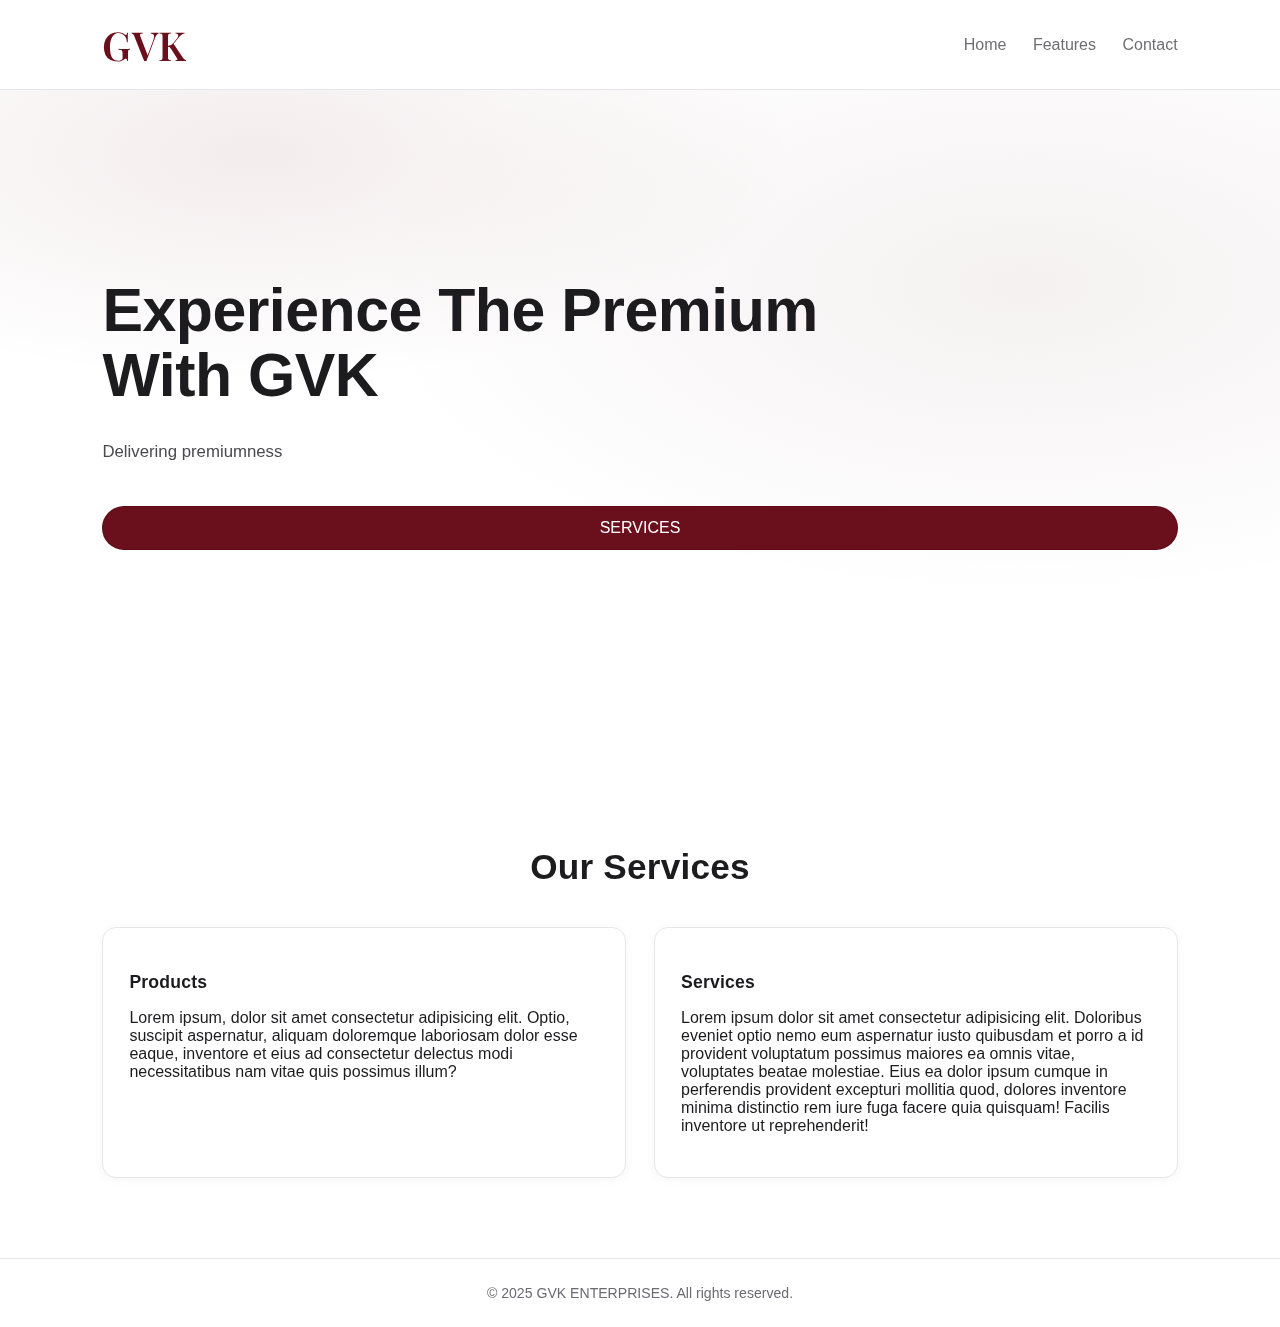
<file: index.html>
<!DOCTYPE html>
<html lang="en">
  <head>
    <meta charset="UTF-8" />
    <meta name="viewport" content="width=device-width, initial-scale=1.0" />
    <link
      href="https://fonts.googleapis.com/css2?family=GFS+Didot&family=Playfair+Display:wght@400;700&display=swap"
      rel="stylesheet"
    />

    <title>GVK</title>
    <style>
      :root {
        --primary: #6a0f1c;
        --secondary: #ffffff;
        --primary-700: #53101a;
        --primary-300: #8e2231;
        --bg: #ffffff;
        --surface: #ffffff;
        --border: #e6e6ea;
        --text: #1c1c1f;
        --muted: #5b5b61;
      }

      body {
        margin: 0;
        font-family: "Inter", -apple-system, BlinkMacSystemFont, "Segoe UI",
          Roboto, Oxygen, Ubuntu, Cantarell, "Fira Sans", "Droid Sans",
          "Helvetica Neue", sans-serif;
        background: var(--bg);
        color: var(--text);
        overflow-x: hidden;
        -webkit-font-smoothing: antialiased;
        -moz-osx-font-smoothing: grayscale;
      }

      header {
        display: flex;
        justify-content: space-between;
        align-items: center;
        padding: 18px 8%;
        background: rgba(255, 255, 255, 0.85);
        backdrop-filter: saturate(140%) blur(6px);
        border-bottom: 1px solid var(--border);
        position: sticky;
        top: 0;
        z-index: 1000;
      }

      header .logo {
        font-family: Didot, Playfair Display;
        letter-spacing: 0.5px;
        font-size: 2.5rem;
        font-weight: 600;
        color: var(--primary); /* GVK logo in maroon */
      }

      header nav a {
        margin-left: 22px;
        color: #4a4a50;
        opacity: 0.8;
        text-decoration: none;
        font-weight: 500;
        transition: color 0.2s ease, opacity 0.2s ease;
      }

      header nav a:hover {
        color: var(--primary);
        opacity: 1;
      }

      .hero {
        min-height: 72vh;
        display: flex;
        flex-direction: column;
        justify-content: center;
        padding: 0 8%;
        background: radial-gradient(
            900px 380px at 20% 10%,
            rgba(106, 15, 28, 0.08),
            transparent 60%
          ),
          radial-gradient(
            1100px 520px at 80% 30%,
            rgba(83, 16, 26, 0.06),
            transparent 60%
          ),
          var(--bg);
      }

      .hero h1 {
        font-size: clamp(2.2rem, 6vw, 3.8rem);
        max-width: 820px;
        line-height: 1.08;
        margin: 0 0 16px;
        letter-spacing: -0.5px;
      }

      .hero p {
        font-size: 1.05rem;
        max-width: 640px;
        color: #4a4a50;
      }

      .hero button {
        margin-top: 28px;
        padding: 12px 28px;
        border: 1px solid color-mix(in oklab, var(--primary) 70%, black 10%);
        border-radius: 999px;
        font-size: 1rem;
        background: var(--primary);
        color: var(--secondary);
        cursor: pointer;
        transition: background 0.25s ease, border-color 0.25s ease,
          transform 0.05s ease;
      }

      .hero button:hover {
        background: color-mix(in oklab, var(--primary) 28%, transparent);
        border-color: color-mix(in oklab, var(--primary) 80%, white 0%);
      }

      .section {
        padding: 80px 8%;
        background: var(--bg);
      }

      .section h2 {
        text-align: center;
        font-size: clamp(1.6rem, 4vw, 2.2rem);
        margin-bottom: 40px;
        font-weight: 600;
        letter-spacing: 0.2px;
      }

      .features {
        display: grid;
        grid-template-columns: repeat(auto-fit, minmax(360px, 2fr));
        gap: 28px;
      }

      .feature-card {
        background: var(--surface);
        border: 1px solid var(--border);
        padding: 26px;
        border-radius: 14px;
        text-align: left;
        min-height: 150px;
        box-shadow: 0 2px 10px rgba(0, 0, 0, 0.04);
      }

      .feature-card h3 {
        margin-bottom: 8px;
        font-size: 1.1rem;
        letter-spacing: 0.2px;
      }

      footer {
        padding: 26px 8%;
        text-align: center;
        background: var(--surface);
        border-top: 1px solid var(--border);
        font-size: 0.88rem;
        color: #6b6b72;
      }
    </style>
  </head>
  <body>
    <header>
      <div class="logo">GVK</div>
      <nav>
        <a href="#home">Home</a>
        <a href="#features">Features</a>
        <a href="#contact">Contact</a>
      </nav>
    </header>

    <section class="hero" id="home">
      <h1>Experience The Premium With GVK</h1>
      <p>Delivering premiumness</p>
      <button onclick="scrollToSection('features')">SERVICES</button>
    </section>

    <section class="section" id="features">
      <h2>Our Services</h2>
      <div class="features">
        <div class="feature-card">
          <h3>Products</h3>
          <p>
            Lorem ipsum, dolor sit amet consectetur adipisicing elit. Optio,
            suscipit aspernatur, aliquam doloremque laboriosam dolor esse eaque,
            inventore et eius ad consectetur delectus modi necessitatibus nam
            vitae quis possimus illum?
          </p>
        </div>
        <div class="feature-card">
          <h3>Services</h3>
          <p>
            Lorem ipsum dolor sit amet consectetur adipisicing elit. Doloribus
            eveniet optio nemo eum aspernatur iusto quibusdam et porro a id
            provident voluptatum possimus maiores ea omnis vitae, voluptates
            beatae molestiae. Eius ea dolor ipsum cumque in perferendis
            provident excepturi mollitia quod, dolores inventore minima
            distinctio rem iure fuga facere quia quisquam! Facilis inventore ut
            reprehenderit!
          </p>
        </div>
      </div>
    </section>

    <footer>© 2025 GVK ENTERPRISES. All rights reserved.</footer>

    <script>
      function scrollToSection(id) {
        const el = document.getElementById(id);
        if (el) el.scrollIntoView({ behavior: "smooth" });
      }
    </script>
  </body>
</html>
</file>
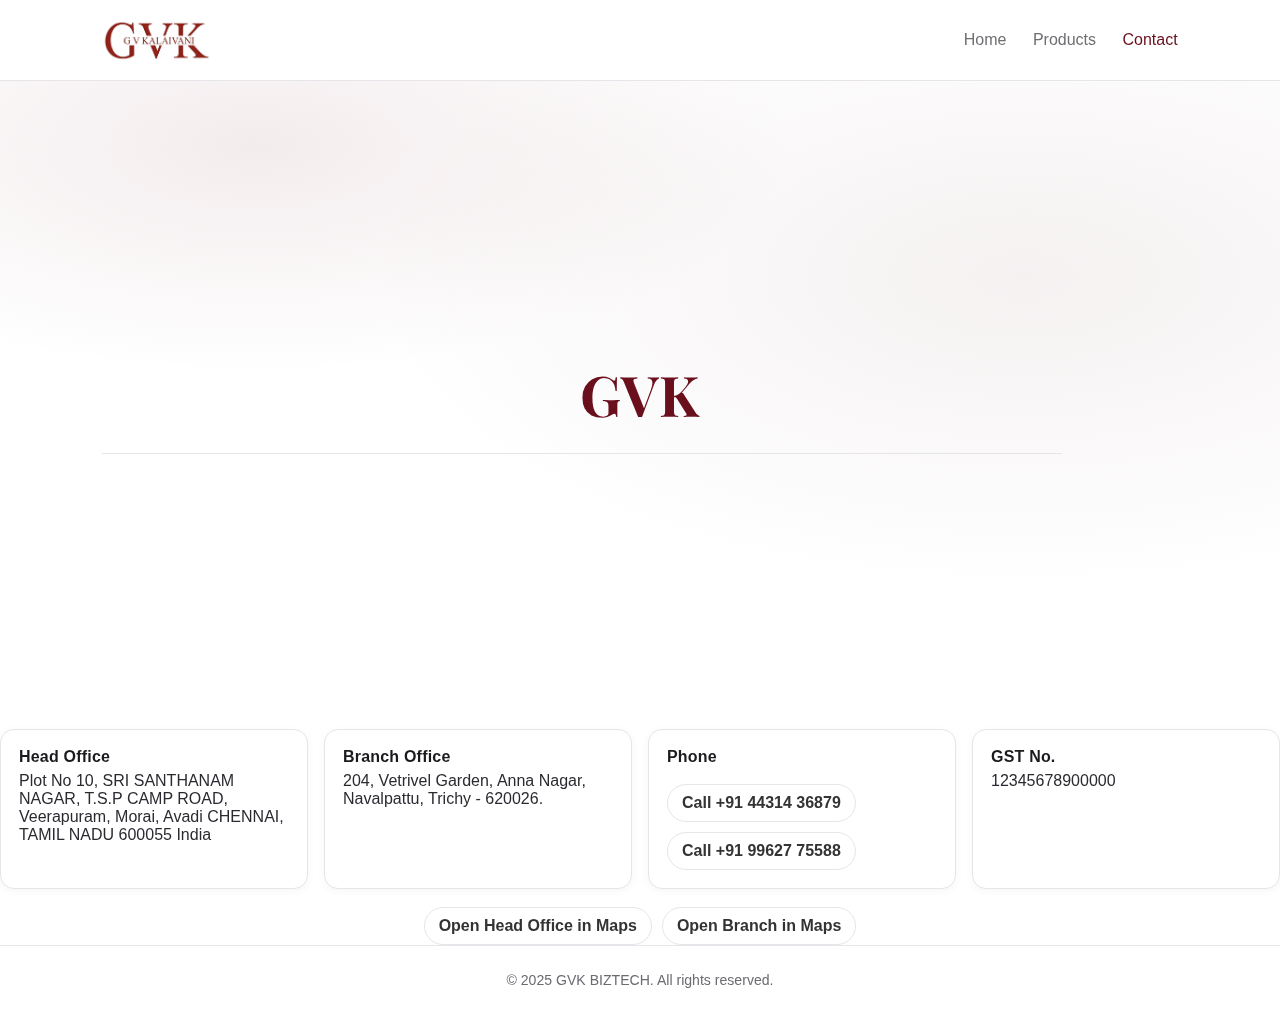
<file: contact.html>
<!doctype html>
<html lang="en">
  <head>
    <meta charset="UTF-8" />
    <meta name="viewport" content="width=device-width, initial-scale=1.0" />
    <link
      href="https://fonts.googleapis.com/css2?family=GFS+Didot&family=Playfair+Display:wght@400;700&display=swap"
      rel="stylesheet"
    />
    <title>Contact – GVK BIZTECH</title>
    <link rel="stylesheet" href="style.css" />
  </head>
  <body>
    <header>
      <div class="logo">
        <img
          src="GVKLOGO.jpg"
          alt="GVK Logo"
          style="
            height: 44px;
            width: auto;
            object-fit: contain;
            display: block;
            image-rendering: -webkit-optimize-contrast;
            image-rendering: crisp-edges;
          "
        />
      </div>
      <nav>
        <a href="index.html#home">Home</a>
        <a href="product.html">Products</a>
        <a href="#Contact" style="color: var(--primary); opacity: 1">Contact</a>
      </nav>
    </header>

    <section class="hero">
      <div class="brand" aria-label="Company mark">
        <div class="monogram">GVK</div>
      </div>
      <div class="divider" role="presentation"></div>
    </section>

    <main class="container">
      <section class="grid" aria-label="Contact details">
        <div class="tile">
          <div class="label">Head Office</div>
          <div class="value">
            Plot No 10, SRI SANTHANAM NAGAR, T.S.P CAMP ROAD, Veerapuram, Morai,
            Avadi CHENNAI, TAMIL NADU 600055 India
          </div>
        </div>
        <div class="tile">
          <div class="label">Branch Office</div>
          <div class="value">
            204, Vetrivel Garden, Anna Nagar, Navalpattu, Trichy - 620026.
          </div>
        </div>
        <div class="tile">
          <div class="label">Phone</div>
          <div class="actions">
            <a class="chip" href="tel:+914431436879">Call +91 44314 36879</a>
            <a class="chip" href="tel:+919962775588">Call +91 99627 75588</a>
          </div>
        </div>
        <div class="tile">
          <div class="label">GST No.</div>
          <div class="value">12345678900000</div>
        </div>
      </section>

      <div
        class="actions"
        style="margin-top: 18px; justify-content: center; align-items: center"
        aria-label="Location links"
      >
        <a
          class="chip"
          href="https://maps.google.com/?q=42,%20Pudhu%20Nagar,%203rd%20Street,%20Ayanavaram%20Chennai%20600023"
          target="_blank"
          rel="noopener"
          >Open Head Office in Maps</a
        >
        <a
          class="chip"
          href="https://maps.google.com/?q=204,%20Vetrivel%20Garden,%20Anna%20Nagar,%20Navalpattu,%20Trichy%20620026"
          target="_blank"
          rel="noopener"
          >Open Branch in Maps</a
        >
      </div>
    </main>

    <footer>© 2025 GVK BIZTECH. All rights reserved.</footer>
  </body>
</html>
</file>
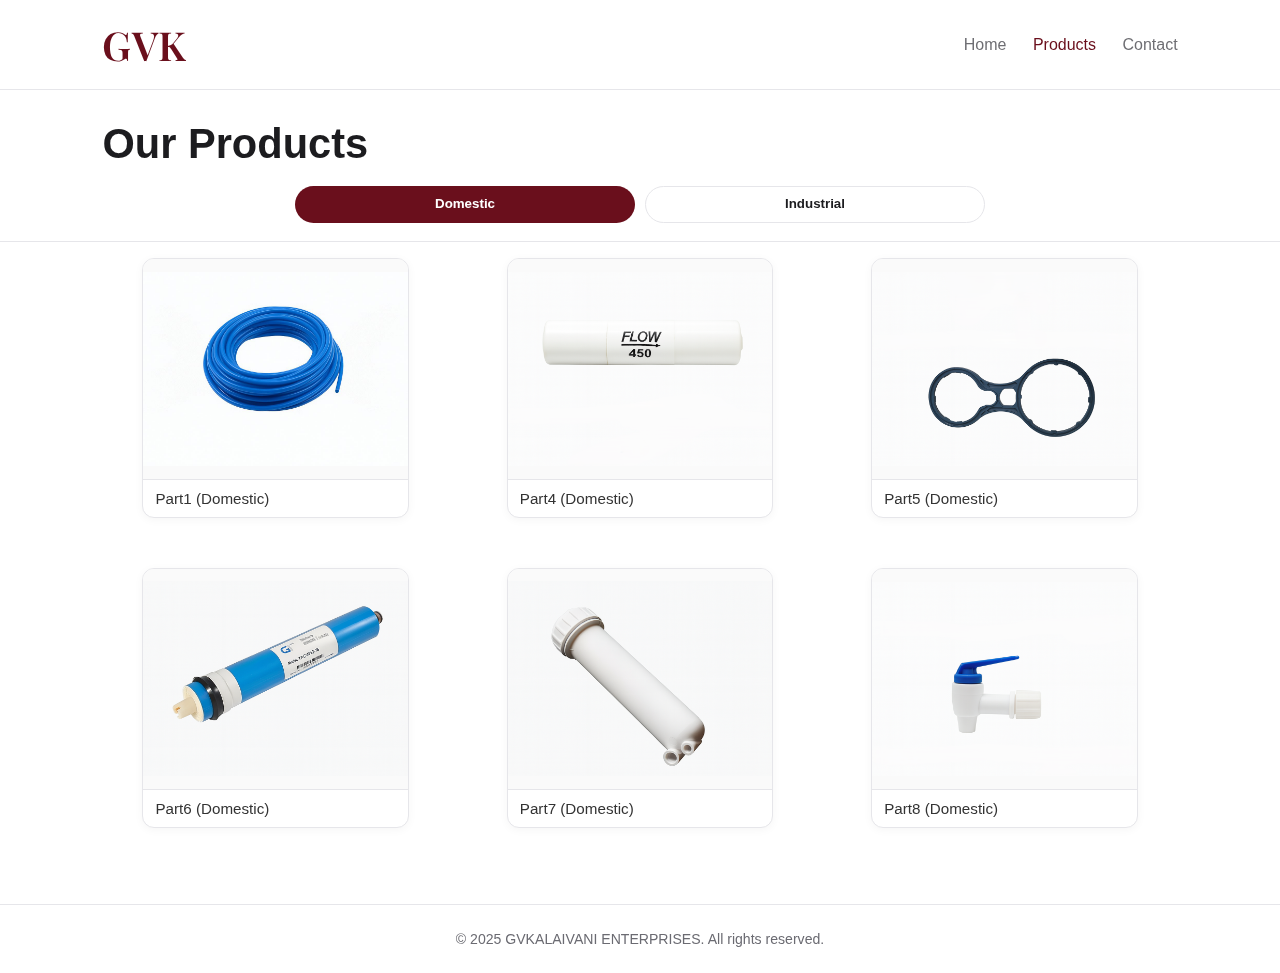
<file: product copy.html>
<!DOCTYPE html>
<html lang="en">
  <head>
    <meta charset="UTF-8" />
    <meta name="viewport" content="width=device-width, initial-scale=1.0" />
    <link
      href="https://fonts.googleapis.com/css2?family=GFS+Didot&family=Playfair+Display:wght@400;700&display=swap"
      rel="stylesheet"
    />
    <title>Products – GVK ENTERPRISES</title>
    <link rel="stylesheet" href="style.css" />
  </head>
  <body>
    <header>
      <div class="logo">GVK</div>
      <nav>
        <a href="index.html#home">Home</a>
        <a href="#Product" style="color: var(--primary); opacity: 1"
          >Products</a
        >
        <a href="contact.html">Contact</a>
      </nav>
    </header>

    <div class="page-title">
      <h1>Our Products</h1>
    </div>

    <!-- Tabs navigation -->
    <div class="tabs">
      <button
        id="tab-domestic"
        class="tab-btn active"
        onclick="showTab('domestic')"
      >
        Domestic
      </button>
      <button
        id="tab-industrial"
        class="tab-btn"
        onclick="showTab('industrial')"
      >
        Industrial
      </button>
    </div>

    <!-- Domestic gallery -->
    <section
      id="gallery-domestic"
      class="gallery"
      aria-label="Domestic product images"
    >
      <figure class="card">
        <a href="Part1.png" target="_blank" rel="noopener">
          <img src="Part1.png" alt="Domestic product Part1" loading="lazy" />
          <figcaption class="caption">Part1 (Domestic)</figcaption>
        </a>
      </figure>

      <figure class="card">
        <a href="Part4.png" target="_blank" rel="noopener">
          <img src="Part4.png" alt="Domestic product Part4" loading="lazy" />
          <figcaption class="caption">Part4 (Domestic)</figcaption>
        </a>
      </figure>

      <figure class="card">
        <a href="Part5.png" target="_blank" rel="noopener">
          <img src="Part5.png" alt="Domestic product Part5" loading="lazy" />
          <figcaption class="caption">Part5 (Domestic)</figcaption>
        </a>
      </figure>
      <figure class="card">
        <a href="Part6.png" target="_blank" rel="noopener">
          <img src="Part6.png" alt="Industrial product Part6" loading="lazy" />
          <figcaption class="caption">Part6 (Domestic)</figcaption>
        </a>
      </figure>

      <figure class="card">
        <a href="Part7.png" target="_blank" rel="noopener">
          <img src="Part7.png" alt="Industrial product Part7" loading="lazy" />
          <figcaption class="caption">Part7 (Domestic)</figcaption>
        </a>
      </figure>

      <figure class="card">
        <a href="Part8.png" target="_blank" rel="noopener">
          <img src="Part8.png" alt="Industrial product Part8" loading="lazy" />
          <figcaption class="caption">Part8 (Domestic)</figcaption>
        </a>
      </figure>
    </section>

    <!-- Industrial gallery -->
    <section
      id="gallery-industrial"
      class="gallery"
      aria-label="Industrial product images"
      style="display: none"
    >
      <figure class="card">
        <a href="Part1.png" target="_blank" rel="noopener">
          <img src="Part1.png" alt="Domestic product Part1" loading="lazy" />
          <figcaption class="caption">Part1 (Industrial)</figcaption>
        </a>
      </figure>

      <figure class="card">
        <a href="Part4.png" target="_blank" rel="noopener">
          <img src="Part4.png" alt="Domestic product Part4" loading="lazy" />
          <figcaption class="caption">Part4 (Industrial)</figcaption>
        </a>
      </figure>

      <figure class="card">
        <a href="Part5.png" target="_blank" rel="noopener">
          <img src="Part5.png" alt="Domestic product Part5" loading="lazy" />
          <figcaption class="caption">Part5 (Industrial)</figcaption>
        </a>
      </figure>
      <figure class="card">
        <a href="Part6.png" target="_blank" rel="noopener">
          <img src="Part6.png" alt="Industrial product Part6" loading="lazy" />
          <figcaption class="caption">Part6 (Industrial)</figcaption>
        </a>
      </figure>

      <figure class="card">
        <a href="Part7.png" target="_blank" rel="noopener">
          <img src="Part7.png" alt="Industrial product Part7" loading="lazy" />
          <figcaption class="caption">Part7 (Industrial)</figcaption>
        </a>
      </figure>

      <figure class="card">
        <a href="Part8.png" target="_blank" rel="noopener">
          <img src="Part8.png" alt="Industrial product Part8" loading="lazy" />
          <figcaption class="caption">Part8 (Industrial)</figcaption>
        </a>
      </figure>
    </section>

    <footer>© 2025 GVKALAIVANI ENTERPRISES. All rights reserved.</footer>

    <script>
      function showTab(which) {
        const domBtn = document.getElementById("tab-domestic");
        const indBtn = document.getElementById("tab-industrial");
        const dom = document.getElementById("gallery-domestic");
        const ind = document.getElementById("gallery-industrial");

        if (which === "domestic") {
          dom.style.display = "";
          ind.style.display = "none";
          domBtn.classList.add("active");
          indBtn.classList.remove("active");
        } else {
          dom.style.display = "none";
          ind.style.display = "";
          indBtn.classList.add("active");
          domBtn.classList.remove("active");
        }
      }
    </script>
  </body>
</html>
</file>
<file: style.css>
/* Consolidated theme variables */
:root {
  --primary: #6a0f1c;
  --secondary: #ffffff;
  --primary-700: #53101a;
  --primary-300: #8e2231;
  --bg: #ffffff;
  --surface: #ffffff;
  --border: #e6e6ea;
  --text: #1c1c1f;
  --muted: #5b5b61;
  --soft: #f7f7f9;
}

/* Base */
* {
  box-sizing: border-box;
}
body {
  margin: 0;
  font-family:
    "Inter",
    -apple-system,
    BlinkMacSystemFont,
    "Segoe UI",
    Roboto,
    Oxygen,
    Ubuntu,
    Cantarell,
    "Fira Sans",
    "Droid Sans",
    "Helvetica Neue",
    sans-serif;
  background: var(--bg);
  color: var(--text);
  overflow-x: hidden;
  -webkit-font-smoothing: antialiased;
  -moz-osx-font-smoothing: grayscale;
}

/* Header */
header {
  display: flex;
  justify-content: space-between;
  align-items: center;
  padding: 18px 8%;
  background: rgba(255, 255, 255, 0.85);
  backdrop-filter: saturate(140%) blur(6px);
  border-bottom: 1px solid var(--border);
  position: sticky;
  top: 0;
  z-index: 1000;
}
header .logo {
  font-family:
    Didot,
    Playfair Display;
  letter-spacing: 0.5px;
  font-size: 2.5rem;
  font-weight: 600;
  color: var(--primary);
}
header nav a {
  margin-left: 22px;
  color: #4a4a50;
  opacity: 0.8;
  text-decoration: none;
  font-weight: 500;
  transition:
    color 0.2s ease,
    opacity 0.2s ease;
}
header nav a:hover {
  color: var(--primary);
  opacity: 1;
}

/* Hero (landing) */
.hero {
  min-height: 72vh;
  display: flex;
  flex-direction: column;
  justify-content: center;
  padding: 0 8%;
  background:
    radial-gradient(
      900px 380px at 20% 10%,
      rgba(106, 15, 28, 0.08),
      transparent 60%
    ),
    radial-gradient(
      1100px 520px at 80% 30%,
      rgba(83, 16, 26, 0.06),
      transparent 60%
    ),
    var(--bg);
}
.hero h1 {
  font-size: clamp(2.2rem, 6vw, 3.8rem);
  max-width: 820px;
  line-height: 1.08;
  margin: 0 0 16px;
  letter-spacing: -0.5px;
}
.hero p {
  font-size: 1.05rem;
  max-width: 640px;
  color: #4a4a50;
}
.hero button {
  margin-top: 28px;
  padding: 12px 28px;
  border: 1px solid color-mix(in oklab, var(--primary) 70%, black 10%);
  border-radius: 999px;
  font-size: 1rem;
  background: var(--primary);
  color: var(--secondary);
  cursor: pointer;
  transition:
    background 0.25s ease,
    border-color 0.25s ease,
    transform 0.05s ease;
}
.hero button:hover {
  background: color-mix(in oklab, var(--primary) 28%, transparent);
  border-color: color-mix(in oklab, var(--primary) 80%, white 0%);
}

/* Sections */
.section {
  padding: 80px 10%;
  background: var(--bg);
}
.section h2 {
  text-align: center;
  font-size: clamp(1.6rem, 4vw, 2.2rem);
  margin-bottom: 40px;
  font-weight: 600;
  letter-spacing: 0.2px;
}

/* Feature grid */
.features {
  display: grid;
  grid-template-columns: repeat(auto-fit, minmax(360px, 2fr));
  gap: 28px;
}
.feature-card {
  background: var(--surface);
  border: 1px solid var(--border);
  padding: 26px;
  border-radius: 14px;
  text-align: left;
  min-height: 150px;
  box-shadow: 0 2px 10px rgba(0, 0, 0, 0.04);
}
.feature-card h3 {
  margin-bottom: 8px;
  font-size: 1.1rem;
  letter-spacing: 0.2px;
}

/* Page title */
.page-title {
  padding: 30px 8% 8px;
}
.page-title h1 {
  font-size: clamp(1.8rem, 5vw, 2.6rem);
  margin: 0 0 10px;
}
.subtitle {
  color: #4a4a50;
  margin: 0 8% 28px;
}

/* Generic content layout (used by contact/products) */
/* .container {
  max-width: 980px;
  margin: 0 auto;
  padding: 0px 8% 80px;
} */

.brand {
  display: grid;
  color: var(--primary);
  justify-items: center;
}
.brand .monogram {
  font-family:
    Didot,
    Playfair Display;
  font-size: 56px;
  font-weight: 700;
  letter-spacing: 1px;
}
.brand .name {
  font-family:
    Playfair Display,
    serif;
  letter-spacing: 2px;
  color: #68131f;
}
.divider {
  width: 100%;
  max-width: 960px;
  height: 1px;
  background: var(--border);
  margin-top: 22px;
}

.grid {
  display: grid;
  grid-template-columns: repeat(auto-fit, minmax(280px, 1fr));
  gap: 16px;
}
.tile {
  background: var(--surface);
  border: 1px solid var(--border);
  border-radius: 14px;
  padding: 18px;
  box-shadow: 0 2px 10px rgba(0, 0, 0, 0.04);
  transition:
    transform 0.08s ease,
    box-shadow 0.2s ease,
    border-color 0.2s ease;
}
.tile:hover {
  transform: translateY(-2px);
  box-shadow: 0 8px 24px rgba(0, 0, 0, 0.08);
  border-color: #d9d9de;
}
.tile .label {
  font-weight: 800;
  color: #1b1b1f;
  letter-spacing: 0.2px;
}
.tile .value {
  color: #2a2a31;
  margin-top: 6px;
}
.actions {
  margin-top: 18px;
  display: flex;
  gap: 10px;
  flex-wrap: wrap;
}
.chip {
  border: 1px solid var(--border);
  background: #fff;
  border-radius: 999px;
  padding: 9px 14px;
  color: #333;
  text-decoration: none;
  font-weight: 600;
}
.chip:hover {
  border-color: #cfcfd4;
}

/* Product gallery */
.gallery {
  padding: 0 8% 60px;
  display: grid;
  grid-template-columns: repeat(auto-fit, minmax(300px, 1fr));
  gap: 18px;
}
.card {
  border: 1px solid var(--border);
  border-radius: 12px;
  background: var(--surface);
  overflow: hidden;
  box-shadow: 0 2px 10px rgba(0, 0, 0, 0.04);
  transition:
    transform 0.1s ease,
    box-shadow 0.2s ease;
}
.card:hover {
  transform: translateY(-2px);
  box-shadow: 0 6px 18px rgba(0, 0, 0, 0.08);
}
.card a {
  display: block;
  color: inherit;
  text-decoration: none;
}
.card img {
  display: block;
  width: 100%;
  height: 220px;
  object-fit: contain;
  background: #fafafa;
}
.caption {
  padding: 10px 12px;
  font-size: 0.95rem;
  color: #333;
  border-top: 1px solid var(--border);
}

/* Responsive tabs (products) */
.tabs {
  padding: 0 8% 18px;
  border-bottom: 1px solid var(--border);
  display: flex;
  gap: 10px;
  align-items: center;
  justify-content: center;
  flex-wrap: wrap;
}
.tab-btn {
  appearance: none;
  border: 1px solid var(--border);
  background: #fff;
  color: #1c1c1f;
  cursor: pointer;
  border-radius: 999px;
  padding: 10px 20px;
  font-weight: 700;
  line-height: 1.1;
  min-width: 340px;
  max-width: 100%;
  text-align: center;
  transition:
    background 0.2s ease,
    color 0.2s ease,
    border-color 0.2s ease,
    transform 0.06s ease;
}
.tab-btn:active {
  transform: translateY(1px);
}
.tab-btn.active {
  background: var(--primary);
  color: #fff;
  border-color: color-mix(in oklab, var(--primary) 70%, #000 0%);
}
@media (max-width: 640px) {
  .tab-btn {
    flex: 1 1 46%;
    min-width: 0;
    padding: 10px 12px;
  }
}
@media (max-width: 400px) {
  .tab-btn {
    flex: 1 1 100%;
  }
}

/* Footer */
footer {
  padding: 26px 8%;
  text-align: center;
  background: var(--surface);
  border-top: 1px solid var(--border);
  font-size: 0.88rem;
  color: #6b6b72;
}
</file>
